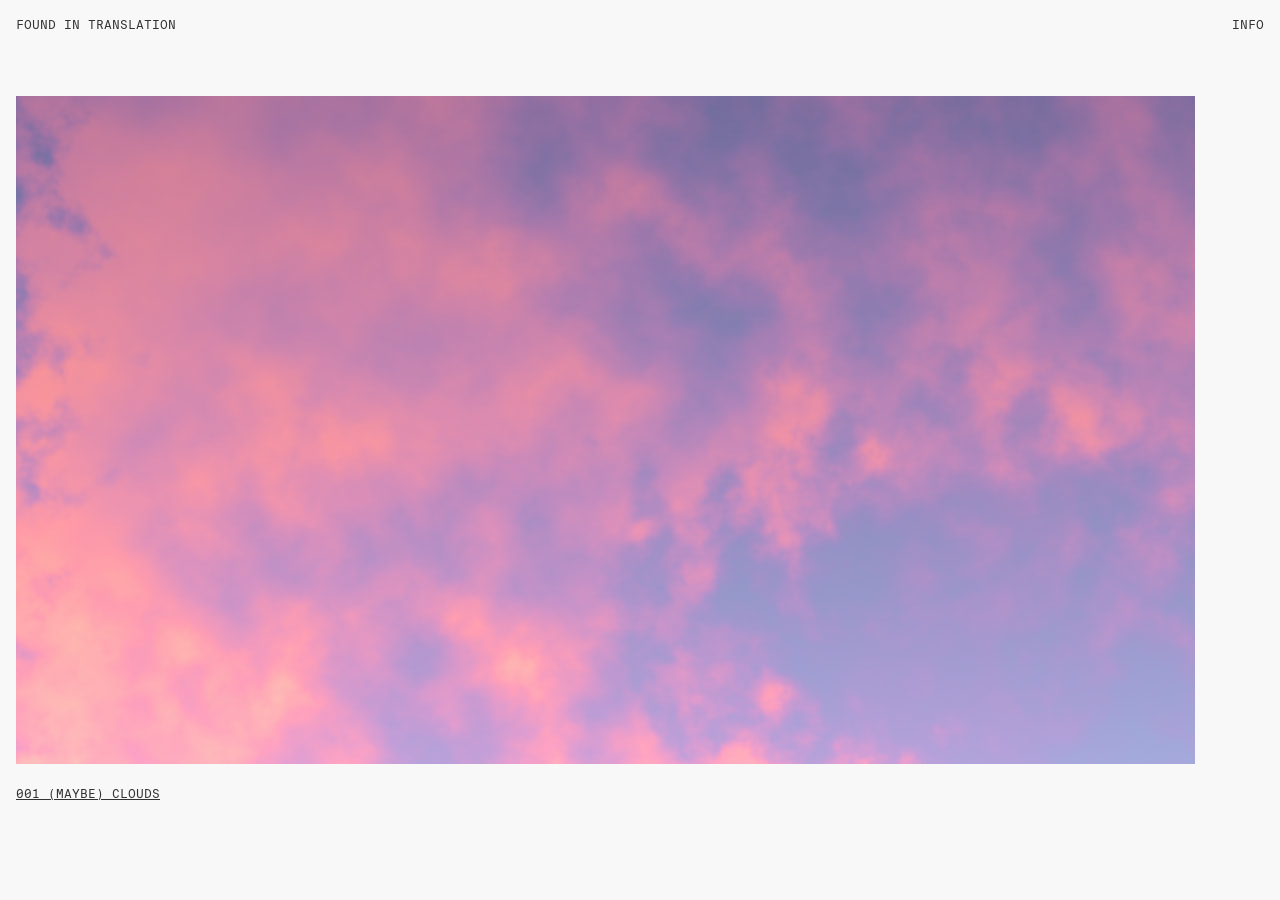
<file: index.html>
<!doctype html>
<html lang="de">
  <head>
    <meta charset="UTF-8" />
    <meta name="viewport" content="width=device-width, initial-scale=1.0" />
    <title>Found in Translation</title>
    <link rel="stylesheet" href="main.css" />
    <link rel="preload" as="image" href="./img/clouds/cloud-01.jpg">
    <link rel="preload" as="image" href="./img/clouds/cloud-02.jpg">
  </head>
  <body>
    <header><h1><a class="nolink" href="/">Found in translation</a></h1><a class="nolink" href="./info.html">Info</a></header>
<main><div class="maingrid">
    <div><img src="./img/clouds/cloud-01.jpg"><a href="./001-clouds.html"><h2>001 (Maybe) Clouds</h2></a></div></main>
  </body>
</html>
</file>
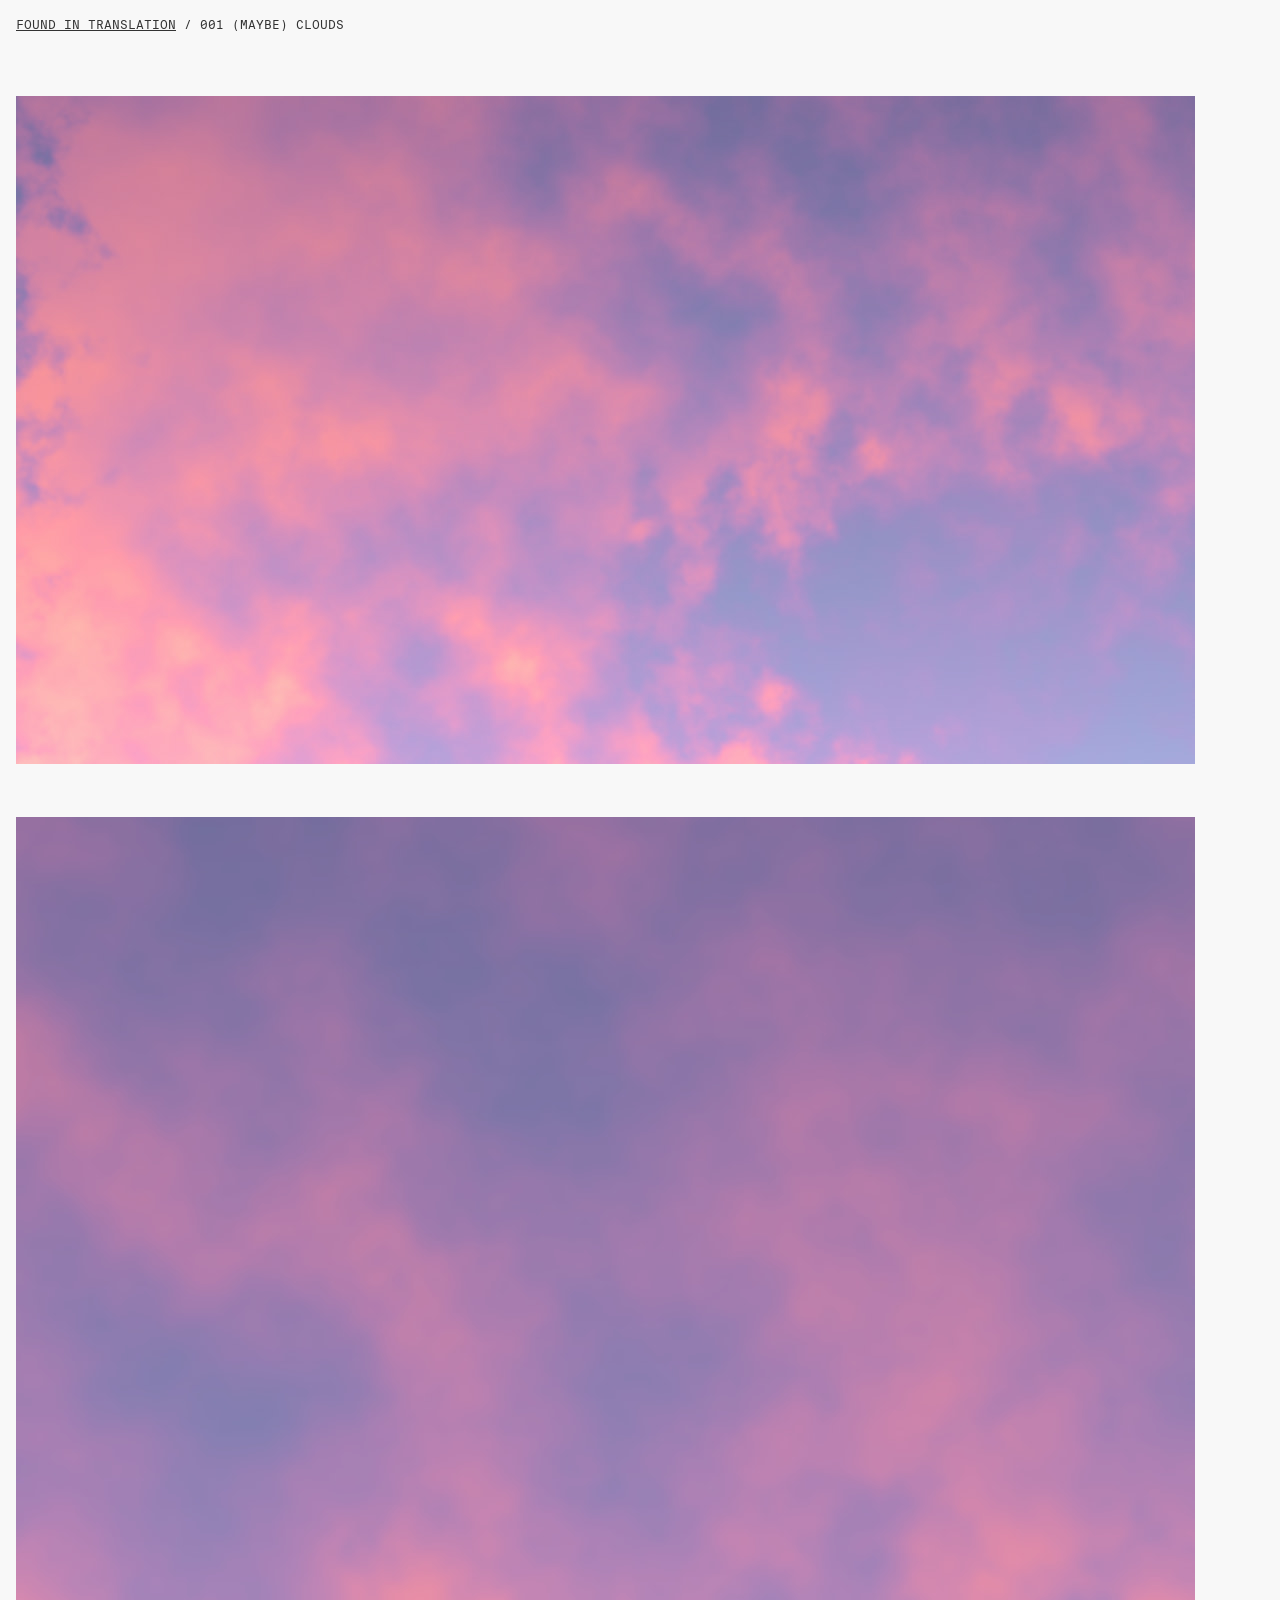
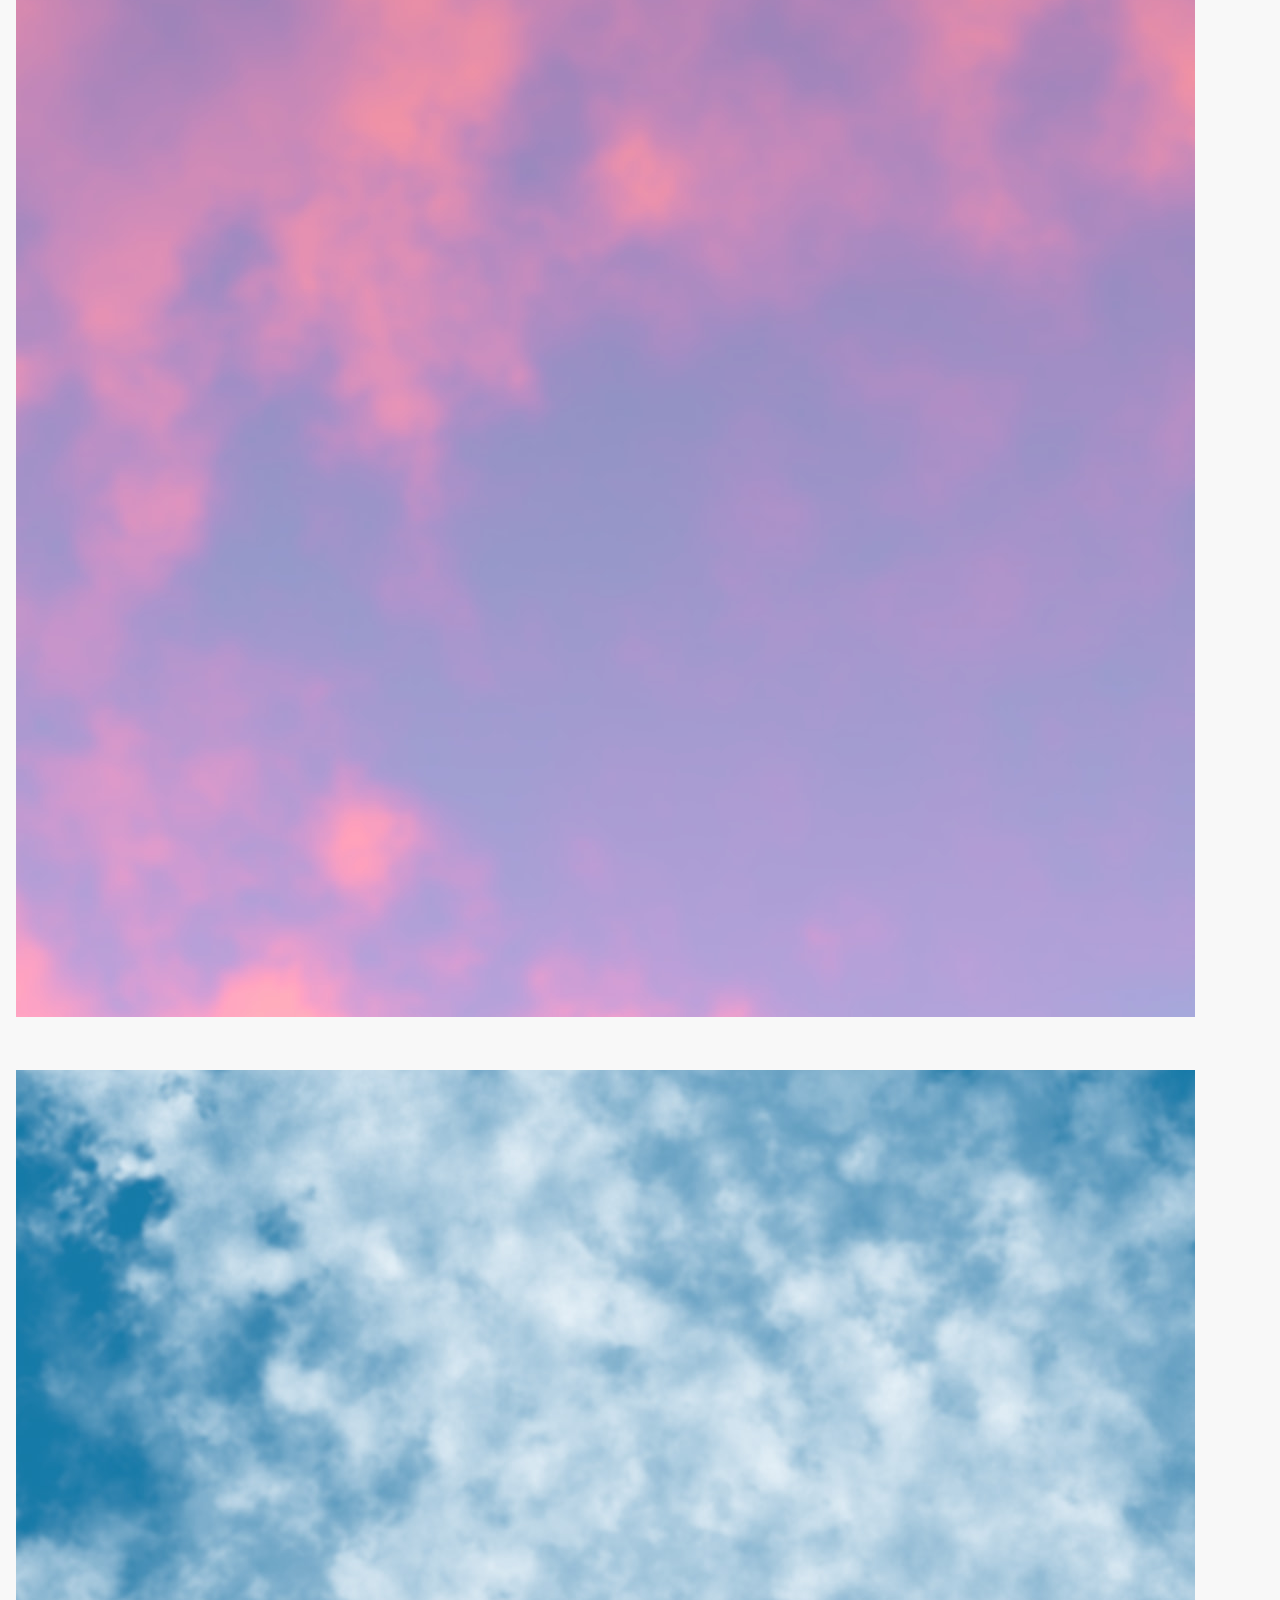
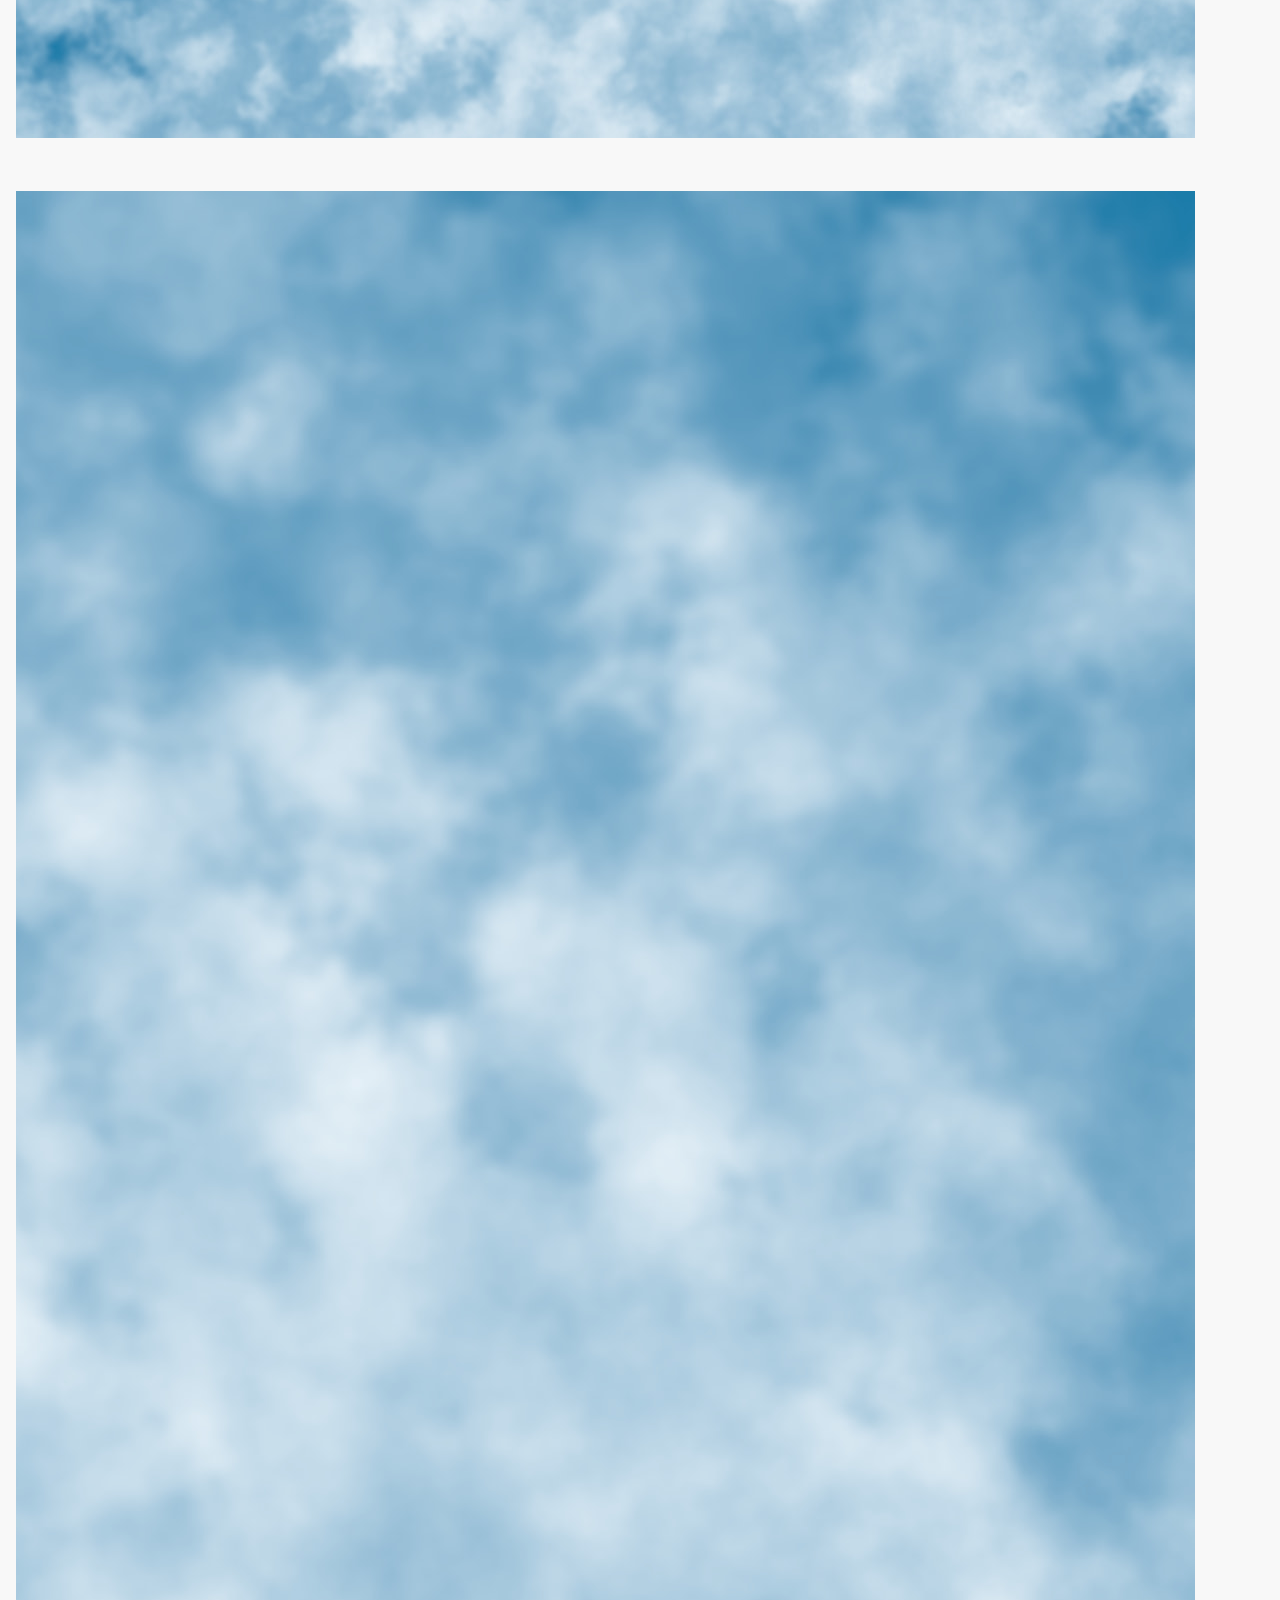
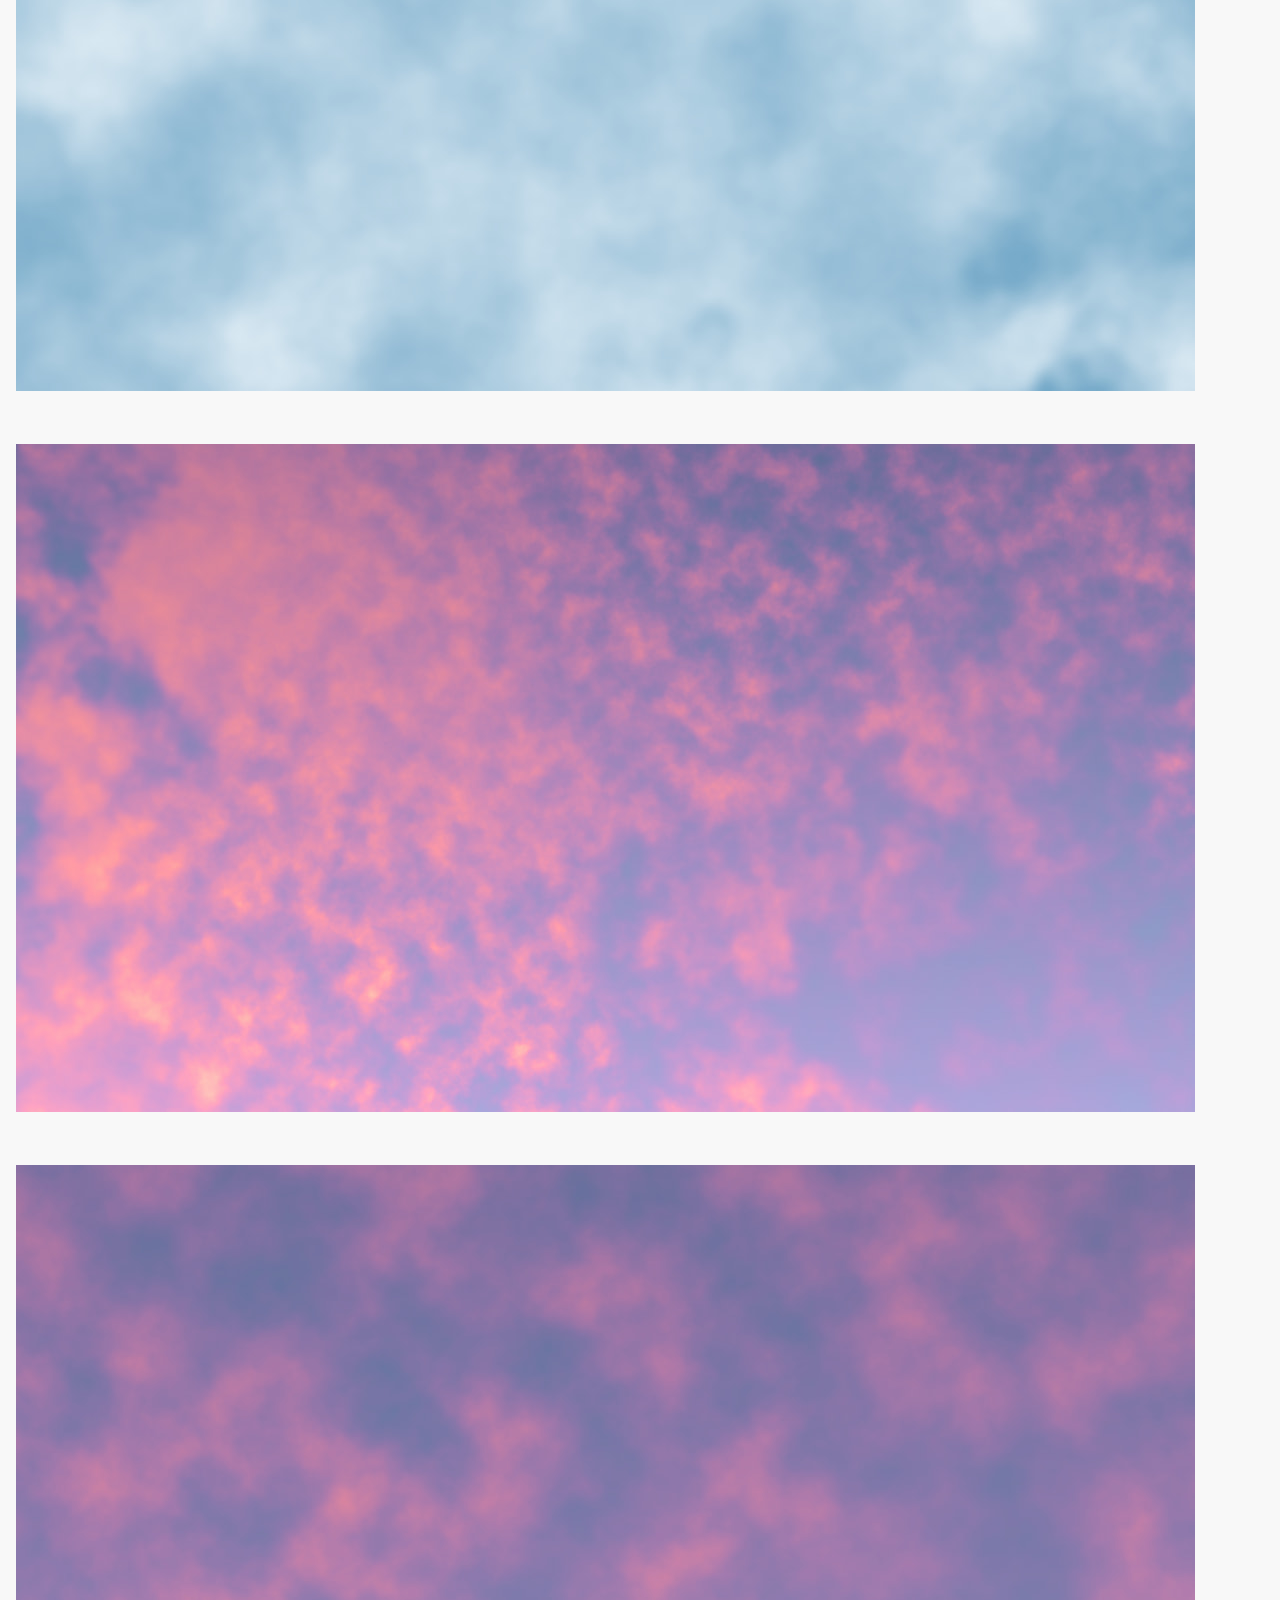
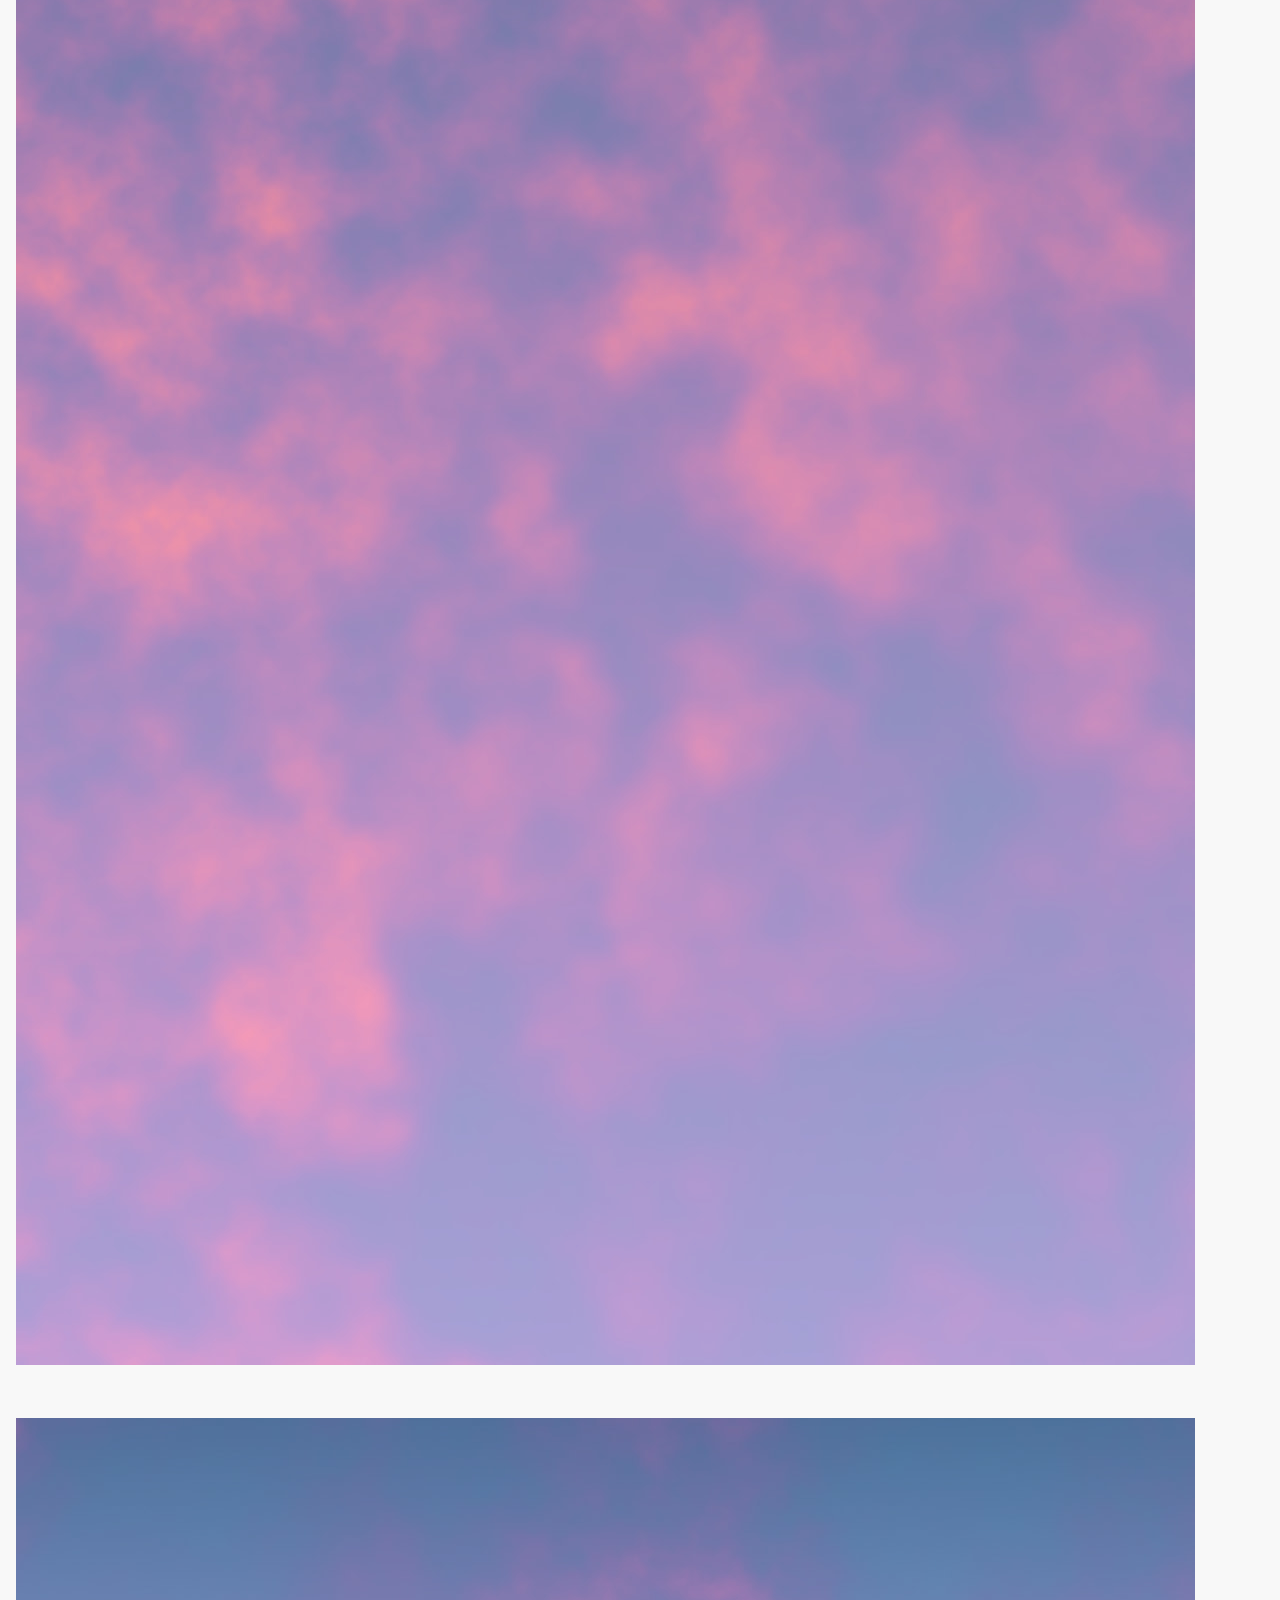
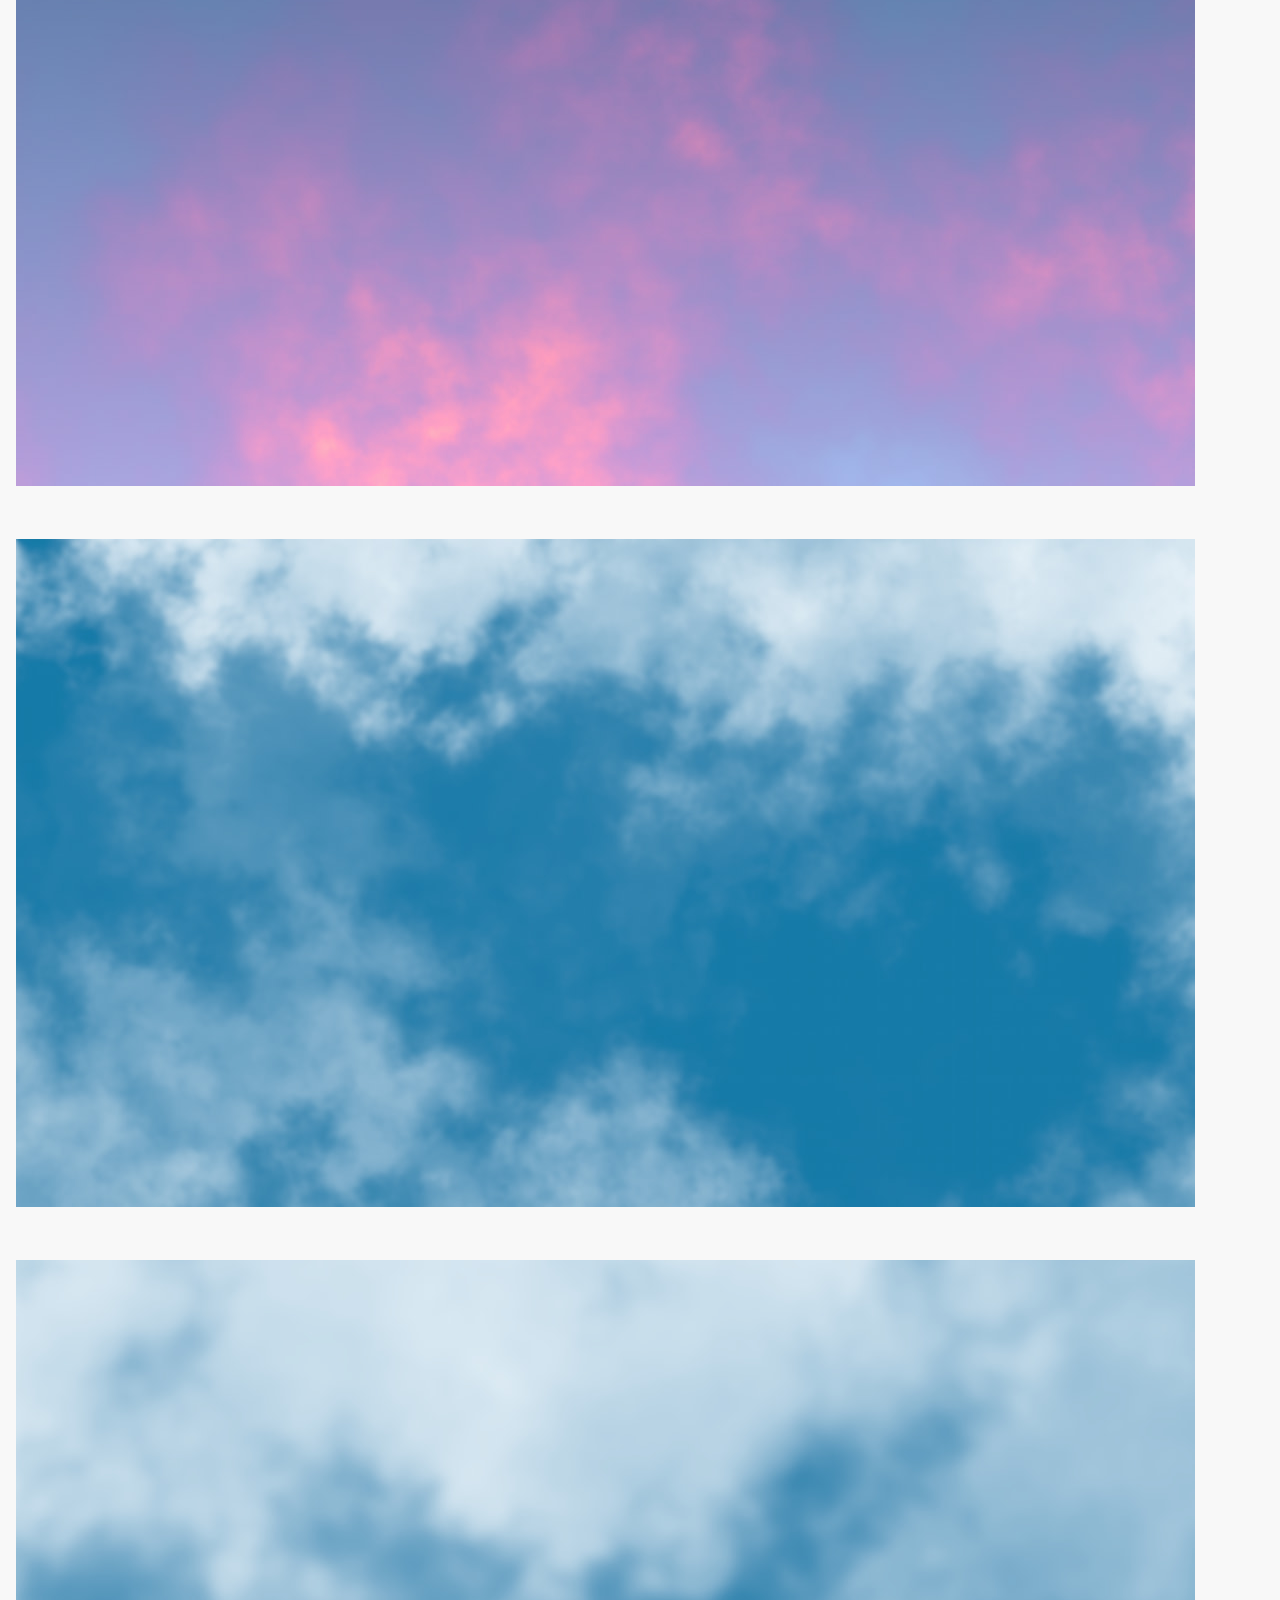
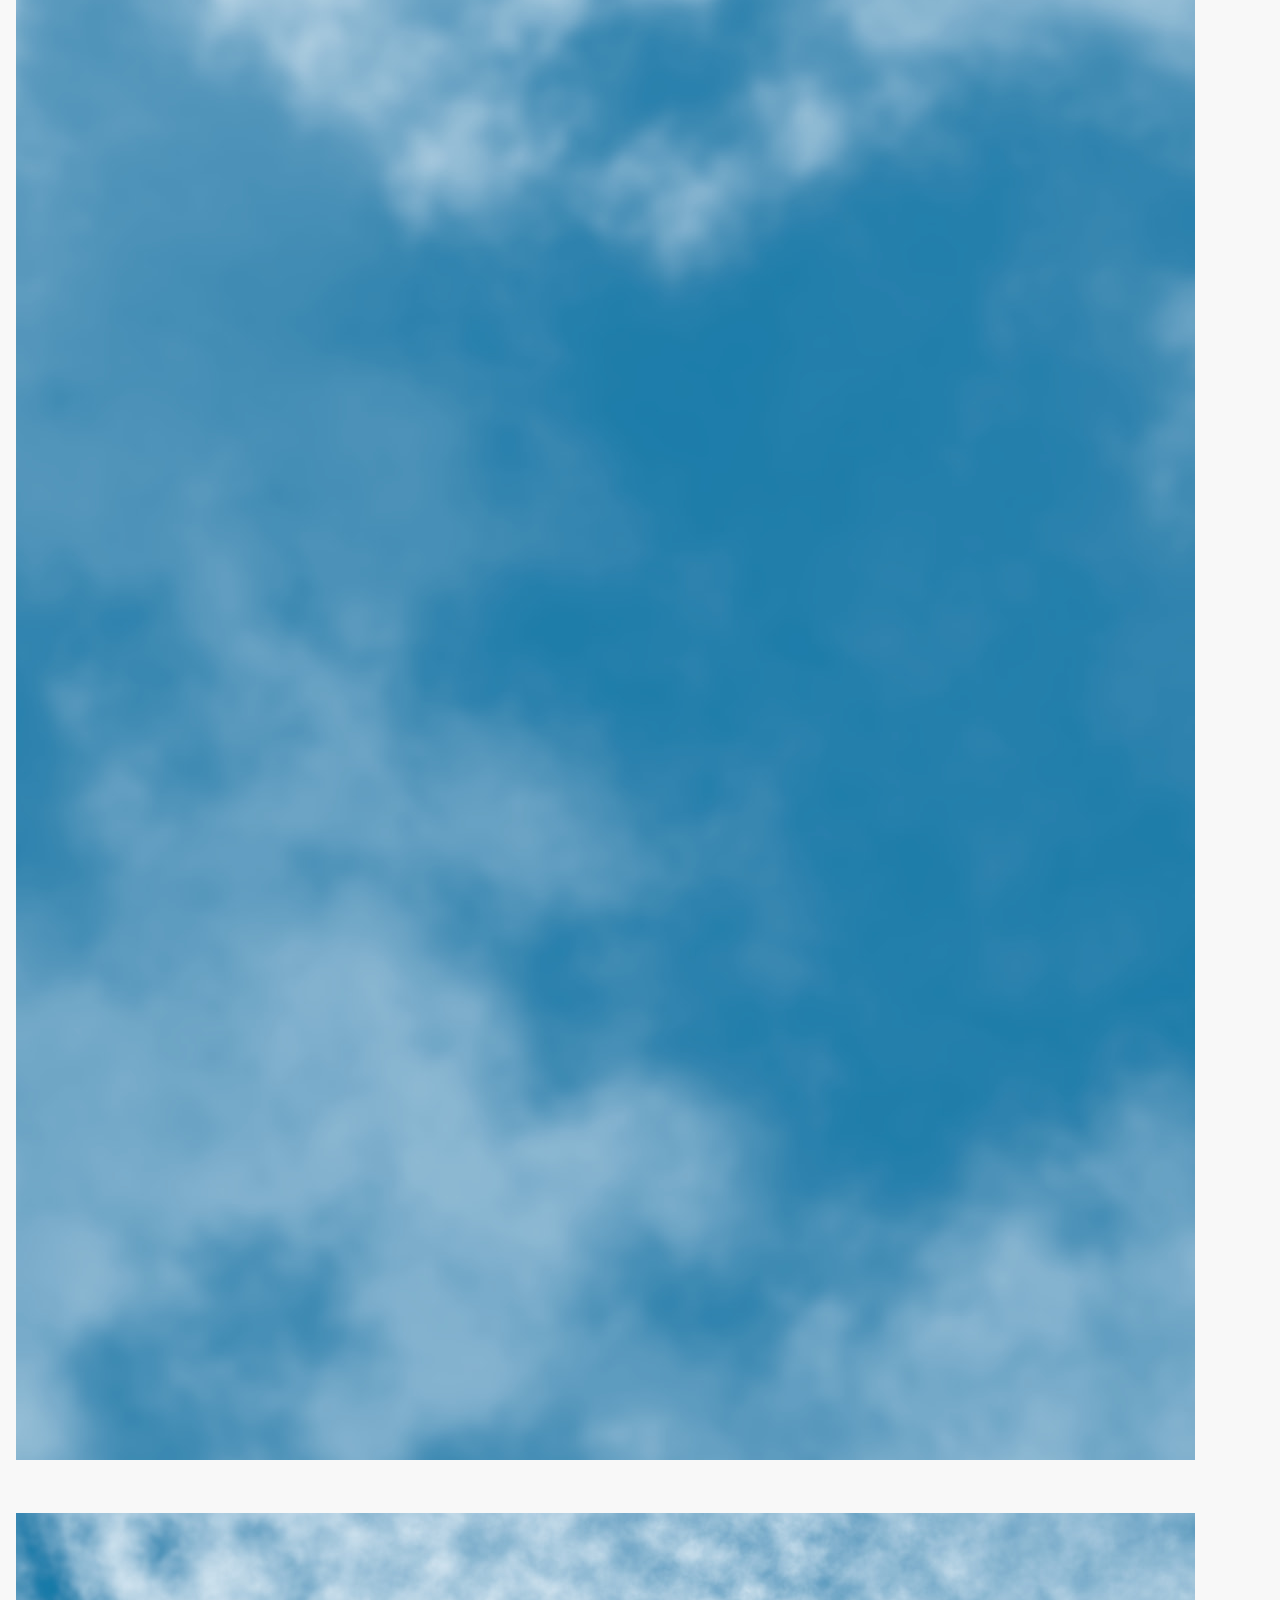
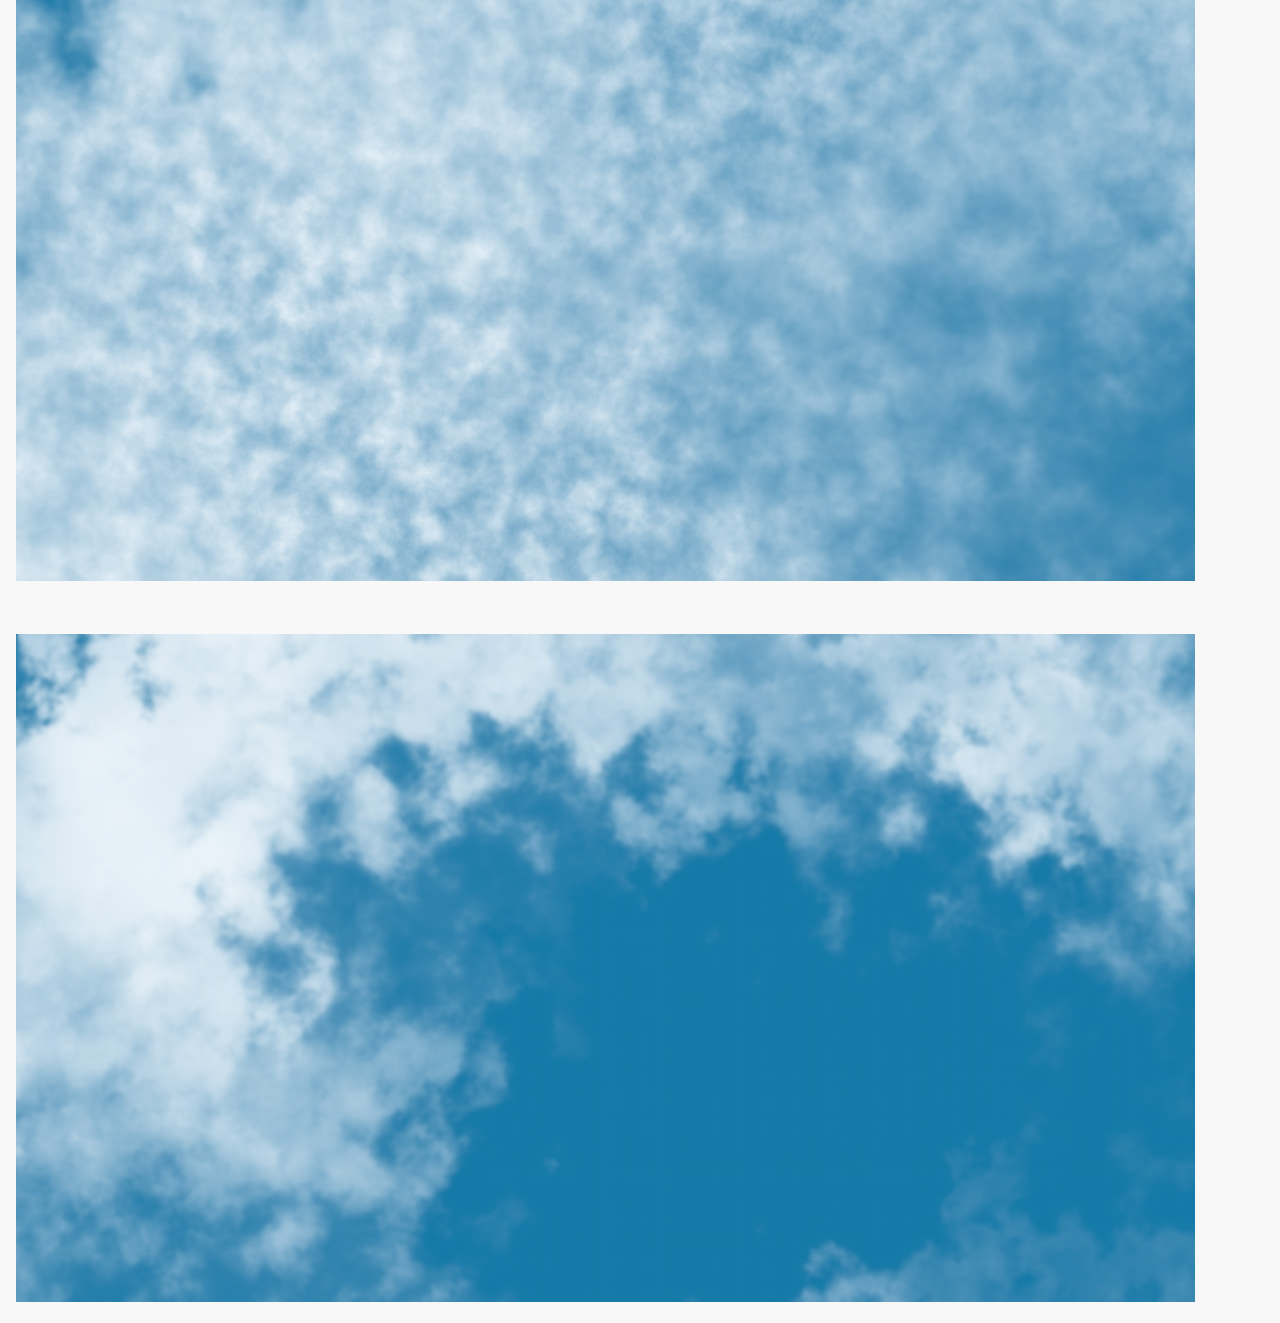
<file: 001-clouds.html>
<!doctype html>
<html lang="de">
  <head>
    <meta charset="UTF-8" />
    <meta name="viewport" content="width=device-width, initial-scale=1.0" />
    <title>Found in Translation - 001 (Maybe) Clouds</title>
    <link rel="stylesheet" href="main.css" />
  </head>
  <body>
    <header>
      <h1><a href="../">Found in translation</a> / 001 (Maybe) Clouds</h1>
    </header>
    <div class="detailgrid">
      <div><img src="./img/clouds/cloud-01.jpg" fetchpriority="high"></div>
      <div><img src="./img/clouds/cloud-02.jpg" fetchpriority="high"></div>
      <div><img src="./img/clouds/cloud-03.jpg" loading="lazy" decoding="async"></div>
      <div><img src="./img/clouds/cloud-04.jpg" loading="lazy" decoding="async"></div>
      <div><img src="./img/clouds/cloud-05.jpg" loading="lazy" decoding="async"></div>
      <div><img src="./img/clouds/cloud-06.jpg" loading="lazy" decoding="async"></div>
      <div><img src="./img/clouds/cloud-07.jpg" loading="lazy" decoding="async"></div>
      <div><img src="./img/clouds/cloud-08.jpg" loading="lazy" decoding="async"></div>
      <div><img src="./img/clouds/cloud-09.jpg" loading="lazy" decoding="async"></div>
      <div><img src="./img/clouds/cloud-10.jpg" loading="lazy" decoding="async"></div>
      <div><img src="./img/clouds/cloud-11.jpg" loading="lazy" decoding="async"></div>
    </div>
  </body>
</html>
</file>
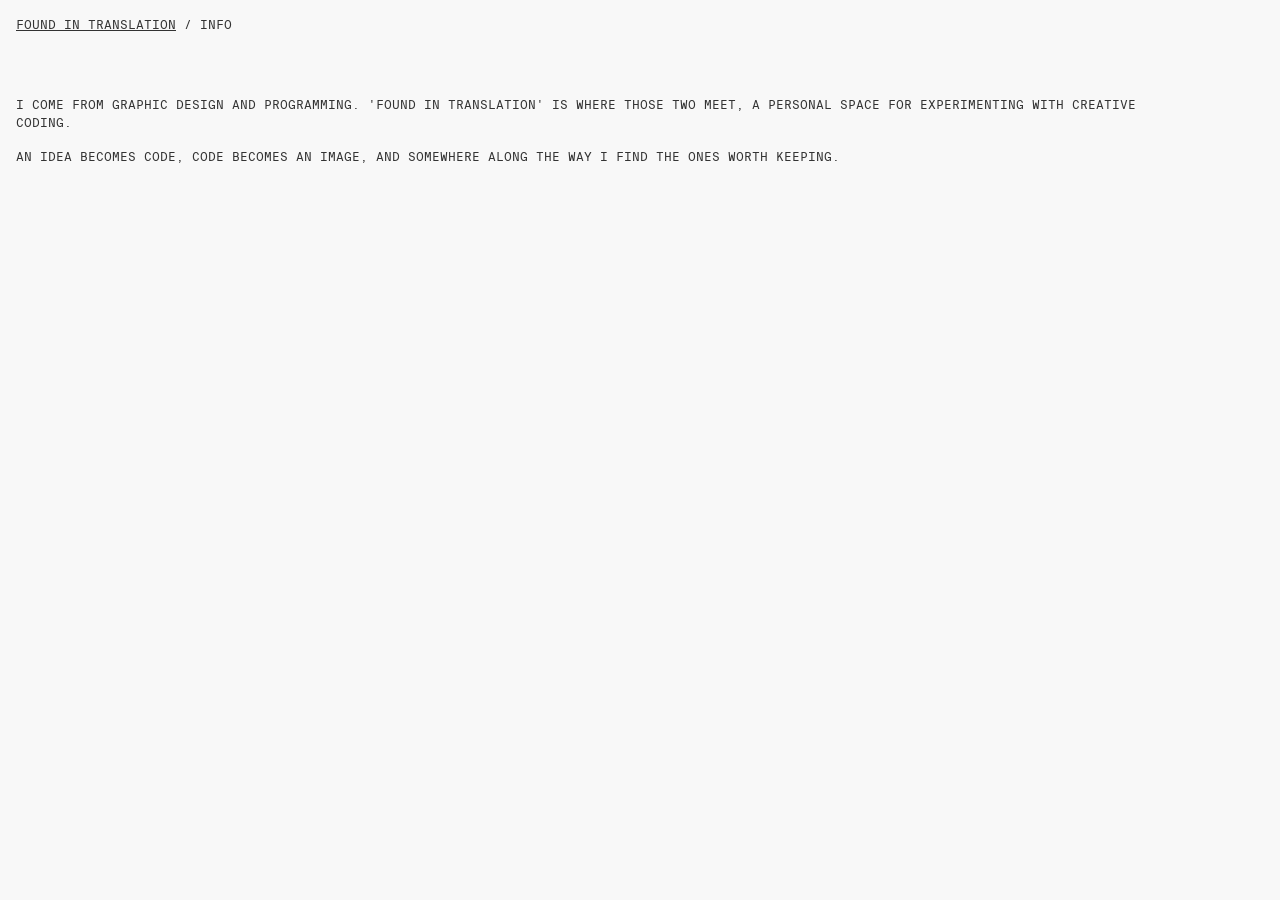
<file: info.html>
<!doctype html>
<html lang="de">
  <head>
    <meta charset="UTF-8" />
    <meta name="viewport" content="width=device-width, initial-scale=1.0" />
    <title>Found in Translation - Info</title>
    <link rel="stylesheet" href="main.css" />
  </head>
  <body>
        <header><h1><a href="../">Found in translation</a> / Info</h1></header>
   <p>I come from graphic design and programming. 'Found in Translation' is where those two meet, a personal space for experimenting with creative coding.</p> <p>An idea becomes code, code becomes an image, and somewhere along the way I find the ones worth keeping.</p>
   </body>

</html>
</file>
<file: main.css>
/* http://meyerweb.com/eric/tools/css/reset/ 
   v2.0 | 20110126
   License: none (public domain)
*/

html, body, div, span, applet, object, iframe,
h1, h2, h3, h4, h5, h6, p, blockquote, pre,
a, abbr, acronym, address, big, cite, code,
del, dfn, em, img, ins, kbd, q, s, samp,
small, strike, strong, sub, sup, tt, var,
b, u, i, center,
dl, dt, dd, ol, ul, li,
fieldset, form, label, legend,
table, caption, tbody, tfoot, thead, tr, th, td,
article, aside, canvas, details, embed, 
figure, figcaption, footer, header, hgroup, 
menu, nav, output, ruby, section, summary,
time, mark, audio, video {
	margin: 0;
	padding: 0;
	border: 0;
	font-size: 100%;
	font: inherit;
	vertical-align: baseline;
}
/* HTML5 display-role reset for older browsers */
article, aside, details, figcaption, figure, 
footer, header, hgroup, menu, nav, section {
	display: block;
}
body {
	line-height: 1;
}
ol, ul {
	list-style: none;
}
blockquote, q {
	quotes: none;
}
blockquote:before, blockquote:after,
q:before, q:after {
	content: '';
	content: none;
}
table {
	border-collapse: collapse;
	border-spacing: 0;
}

/**************/

* {
	box-sizing: border-box;
}

  @font-face {
	font-family: "Suisse";
	src: url('./SuisseIntlMono-Regular-WebS.woff2');
	font-weight: 400;
	font-style: normal;
  }

@view-transition {
  navigation: auto;
}

@keyframes fade-in {
  from { opacity: 0; }
}

@keyframes fade-out {
  to { opacity: 0; }
}

::view-transition-new(root) {
  animation: 500ms ease fade-in;
}

::view-transition-old(root) {
  animation: 500ms ease fade-out;
}

html{
    font-size: 100%;
}

body{
    font-family: "Suisse";
    font-size: 0.75rem;
    padding: 1rem;
    background-color: #f8f8f8;
    color: #333;
    text-transform: uppercase;
    line-height: 1.5;
    padding-top: 6rem;
    max-width: 1211px;
}

.maingrid{
    display: grid;
    grid-template-columns: 1fr;
    gap: 2rem;
}

.detailgrid{
    display: grid;
    grid-template-columns: 1fr;
    gap: 3rem;
  
}

.maingrid a {
    display: block;
}

.maingrid img {
    margin-bottom: 1rem;
}

header.detail{
    display: flex;
    margin-bottom: 2rem;
    gap: .5rem;
    flex-direction: column;
    justify-content: start;
}


img{
    width:100%;
}

a{
    color: #333;
}

a.backlink{
    margin-bottom: .5rem;
    display: block;
}

p{
    margin-bottom: 1rem;
    /*font-family: -apple-system, BlinkMacSystemFont, avenir next, avenir, segoe ui, helvetica neue, Adwaita Sans, Cantarell, Ubuntu, roboto, noto, helvetica, arial, sans-serif;
    text-transform: none;*/
}

.nolink{
	text-decoration:none;
}

header{
    display: flex;
    flex-direction: row;
    justify-content: space-between;
    position: fixed;
    top:0;
    left:0;
    right:0;
    padding: 1rem; 
    background-color: #f8f8f8;
}

summary{
    margin-bottom: 0.5rem;
}
</file>
